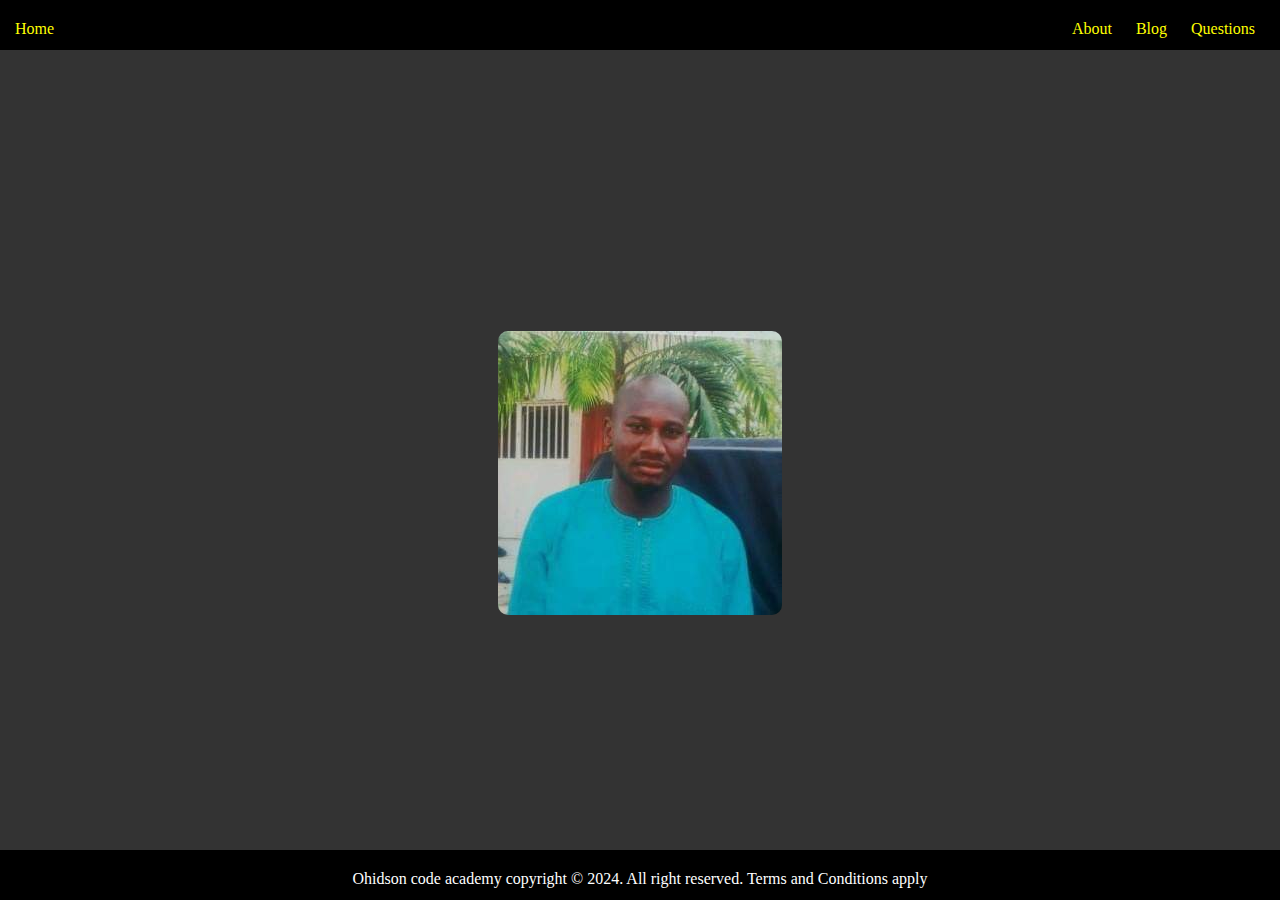
<file: index.html>
<!DOCTYPE html>
<html lang="en">
<head>
  <meta charset="UTF-8">
  <meta name="viewport" content="width=device-width, initial-scale=1.0">
  <title>Document</title>
  <link rel="stylesheet" href="style.css">
  <link href="https://fonts.googleapis.com/css?family=Raleway" rel="stylesheet">
  <link href="https://fonts.googleapis.com/css?family=Open+Sans" rel="stylesheet">
  <link href="https://fonts.googleapis.com/css?family=Montserrat:300,500,700" rel="stylesheet">
</head>
<body>
  <div class="container">
    <nav>
      <a href="#">Home</a>
      <ul>
        <li><a href="about.html">About</a></li>
        <li><a href="blog.html">Blog</a></li>
        <li><a href="question.html">Questions</a></li>        
      </ul>
      <img src="asset/images/menu_bar.png" alt="" id="bar">
    </nav>
  </div>
  <div class="img-div">
    <img src="" width="568px" height="700px" name="pics">
  </div>
  <div class="floor">
    <p class="text-center">Ohidson code academy copyright &copy; 2024. All right reserved. Terms and Conditions apply</p>
  </div>
  <script src="script.js"></script>
</body>
</html>
</file>
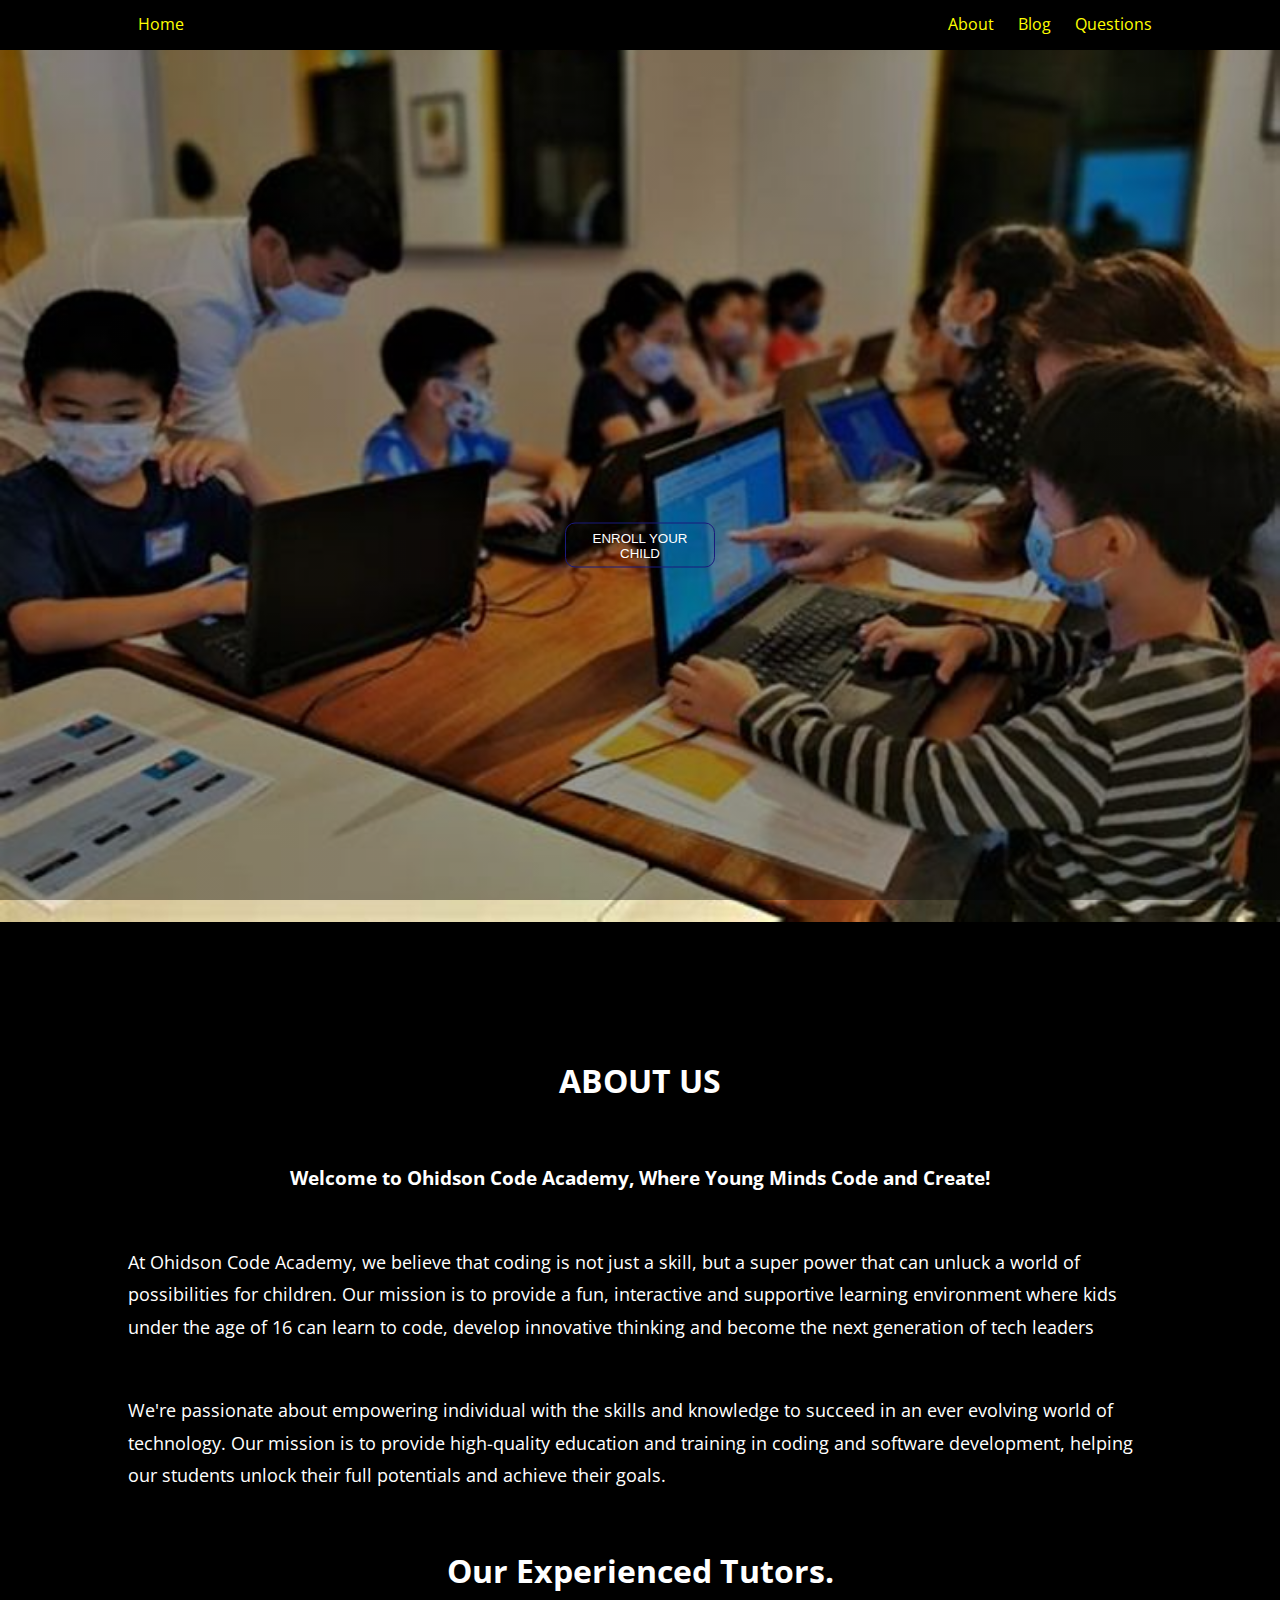
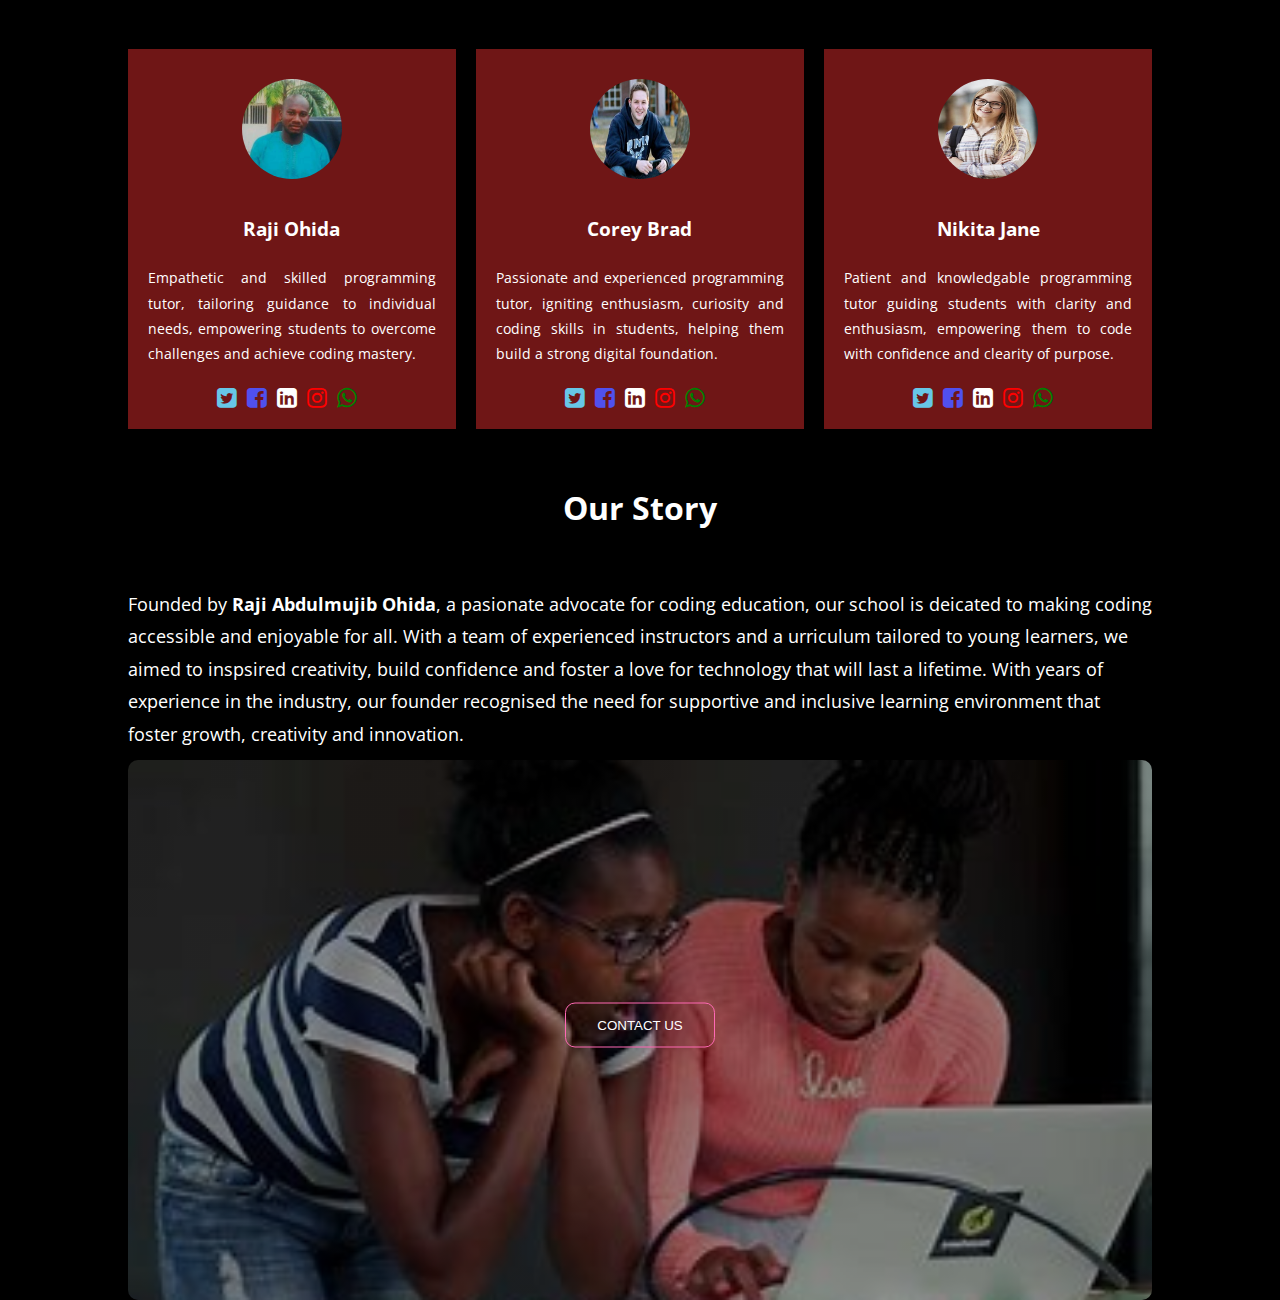
<file: about.html>
<!DOCTYPE html>
<html lang="en">
<head>
  <link href="https://fonts.googleapis.com/css?family=Raleway" rel="stylesheet">
  <link href="https://fonts.googleapis.com/css?family=Open+Sans" rel="stylesheet">
  <link href="https://fonts.googleapis.com/css?family=Montserrat:300,500,700" rel="stylesheet">
  <link rel="stylesheet" href="https://stackpath.bootstrapcdn.com/font-awesome/4.7.0/css/font-awesome.min.css">
  <meta charset="UTF-8">
  <meta name="viewport" content="width=device-width, initial-scale=1.0">
  <title>About Us</title>
  <link rel="stylesheet" href="about.css">
</head>
<body>
  <nav>
    <div class="container">
      <a href="index.html">Home</a>
      <ul>
        <li><a href="about.html">About</a></li>
        <li><a href="blog.html">Blog</a></li>
        <li><a href="question.html">Questions</a></li>        
      </ul>
    </div>
  </nav>
  <div class="content">
    <button class="btn-b">ENROLL YOUR CHILD</button>
  </div>
  <div class="container">
    <div class="about">
      <h1>ABOUT US</h1>
      <h3>Welcome to Ohidson Code Academy, Where Young Minds Code and Create!</h3>
      <p>At Ohidson Code Academy, we believe that coding is not just a skill, but a super power that can unluck a world of possibilities for children.
        Our mission is to provide a fun, interactive and supportive learning environment where kids under the age of 16 can learn to code, develop
         innovative thinking and become the next generation of tech leaders 
      </p>
      <p>We're passionate about empowering individual with the skills and knowledge to succeed in an ever evolving world of technology. Our mission is 
        to provide high-quality education and training in coding and software development, helping our students unlock their full potentials and achieve 
        their goals.</p>
      <div class="tutor">
        <h1>Our Experienced Tutors.</h1>
        <div class="flex">
          <div class="row">
            <div class="row-inner">
              <img src="asset/images/Ohidson1.jpg">
              <h3>Raji Ohida</h3>
              <p>Empathetic and skilled programming tutor, tailoring guidance to individual needs, empowering students to overcome challenges and achieve coding mastery.</p>
              <div class="icon">
                <i class="fa fa-twitter-square"><a href="https://facebook.com"></a></i>
                <i class="fa fa-facebook-square"></i>
                <i class="fa fa-linkedin-square"></i>
                <i class="fa fa-instagram"></i>
                <i class="fa fa-whatsapp"></i>
              </div>
            </div>
          </div>
          <div class="row">
            <div class="row-inner">
              <img src="asset/images/student.jpg">
              <h3>Corey Brad</h3>
              <p>Passionate and experienced programming tutor, igniting enthusiasm, curiosity and coding skills in students, helping them build a strong digital foundation.</p>
              <div class="icon">
                <i class="fa fa-twitter-square"></i>
                <i class="fa fa-facebook-square"></i>
                <i class="fa fa-linkedin-square"></i>
                <i class="fa fa-instagram"></i>
                <i class="fa fa-whatsapp"></i>
              </div>
            </div>
          </div>
          <div class="row">
            <div class="row-inner">
              <img src="asset/images/f_student.jpg" alt="">
              <h3>Nikita Jane</h3>
              <p>Patient and knowledgable programming tutor guiding students with clarity and enthusiasm, empowering them to code with confidence and clearity of purpose.</p>
              <div class="icon">
                <i class="fa fa-twitter-square"></i>
                <i class="fa fa-facebook-square"></i>
                <i class="fa fa-linkedin-square"></i>
                <i class="fa fa-instagram"></i>
                <i class="fa fa-whatsapp"></i>
              </div>
            </div>
          </div>
        </div>
      </div>  
    <div class="story">  
      <h1>Our Story</h1>
      <p>Founded by <b>Raji Abdulmujib Ohida</b>, a pasionate advocate for coding education, our school is deicated to making coding accessible and 
        enjoyable for all. With a team of experienced instructors and a urriculum tailored to young learners, we aimed to inspsired creativity, 
        build confidence and foster a love for technology that will last a lifetime. With years of experience in the industry, our founder recognised 
        the need for supportive and inclusive learning environment that foster growth, creativity and innovation.</p>
  
    </div>
    <div class="cta">
      <button class="btn">CONTACT US</button>
    </div> 
    <section class="p-5 back-dark text-white">
      <div class="container">
        <p class="text-center">Ohidson code academy copyright &copy; 2024. All right reserved. Terms and Conditions apply</p>
    </div>
  </section>
  </div>
</body>
</html>
</file>
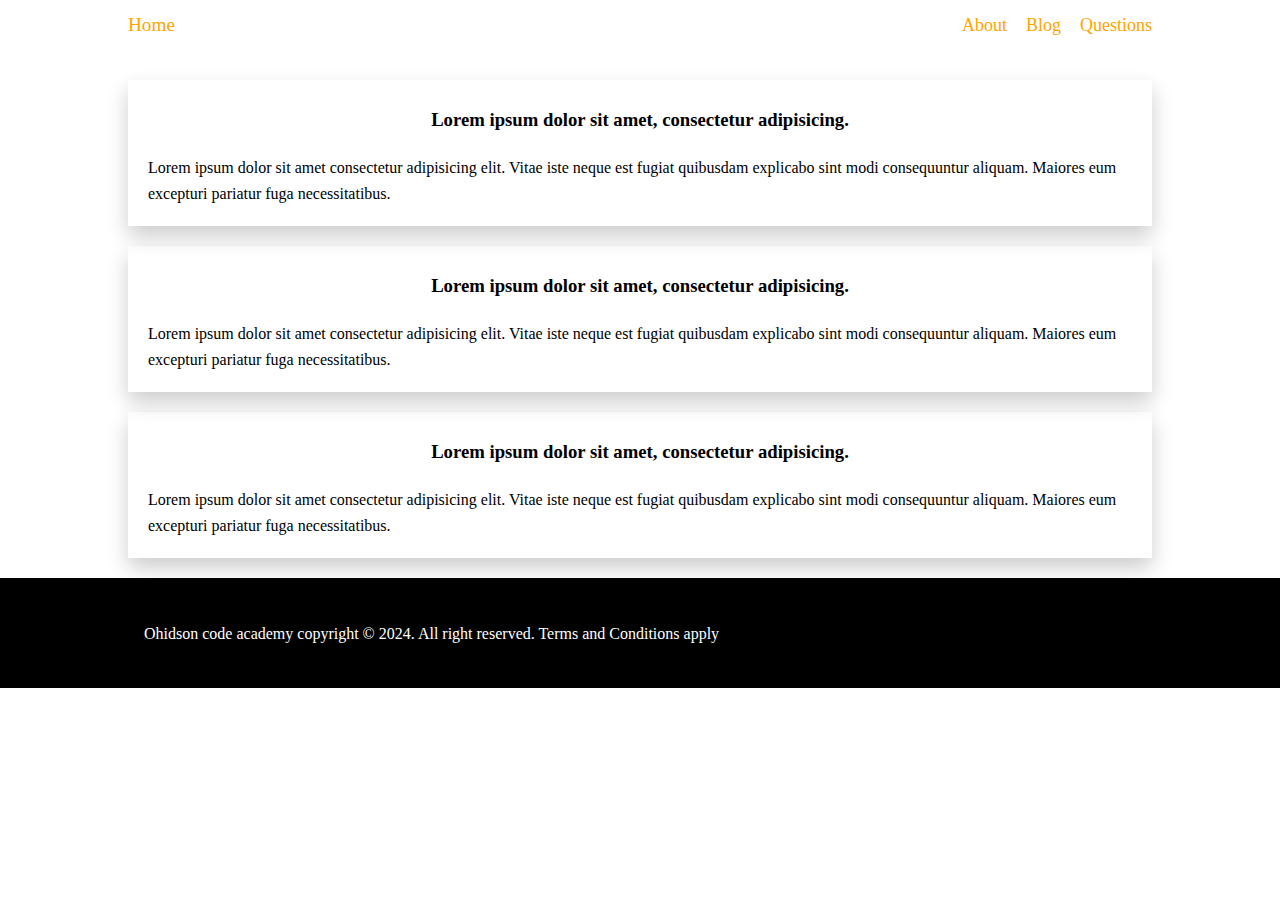
<file: blog.html>
<!DOCTYPE html>
<html lang="en">
<head>
  <meta charset="UTF-8">
  <meta name="viewport" content="width=device-width, initial-scale=1.0">
  <title>Document</title>
  <link rel="stylesheet" href="blog.css">
</head>
<body>
  <nav class="container">
    <a href="index.html">Home</a>
    <ul>
      <li><a href="about.html">About</a></li>
      <li><a href="blog.html">Blog</a></li>
      <li><a href="question.html">Questions</a></li>
    </ul>
  </nav>
  <div class="content">
    <h3>Lorem ipsum dolor sit amet, consectetur adipisicing.</h3>
    <p>Lorem ipsum dolor sit amet consectetur adipisicing elit. Vitae iste neque est fugiat quibusdam explicabo sint modi consequuntur aliquam. Maiores eum excepturi pariatur fuga necessitatibus.</p>
  </div>
  <div class="content">
    <h3>Lorem ipsum dolor sit amet, consectetur adipisicing.</h3>
    <p>Lorem ipsum dolor sit amet consectetur adipisicing elit. Vitae iste neque est fugiat quibusdam explicabo sint modi consequuntur aliquam. Maiores eum excepturi pariatur fuga necessitatibus.</p>
  </div>
  <div class="content">
    <h3>Lorem ipsum dolor sit amet, consectetur adipisicing.</h3>
    <p>Lorem ipsum dolor sit amet consectetur adipisicing elit. Vitae iste neque est fugiat quibusdam explicabo sint modi consequuntur aliquam. Maiores eum excepturi pariatur fuga necessitatibus.</p>
  </div>
  <section class="p-5 back-dark text-white">
    <div class="container">
      <p class="text-center">Ohidson code academy copyright &copy; 2024. All right reserved. Terms and Conditions apply</p>
  </div>
</section>
</body>
</html>
</file>
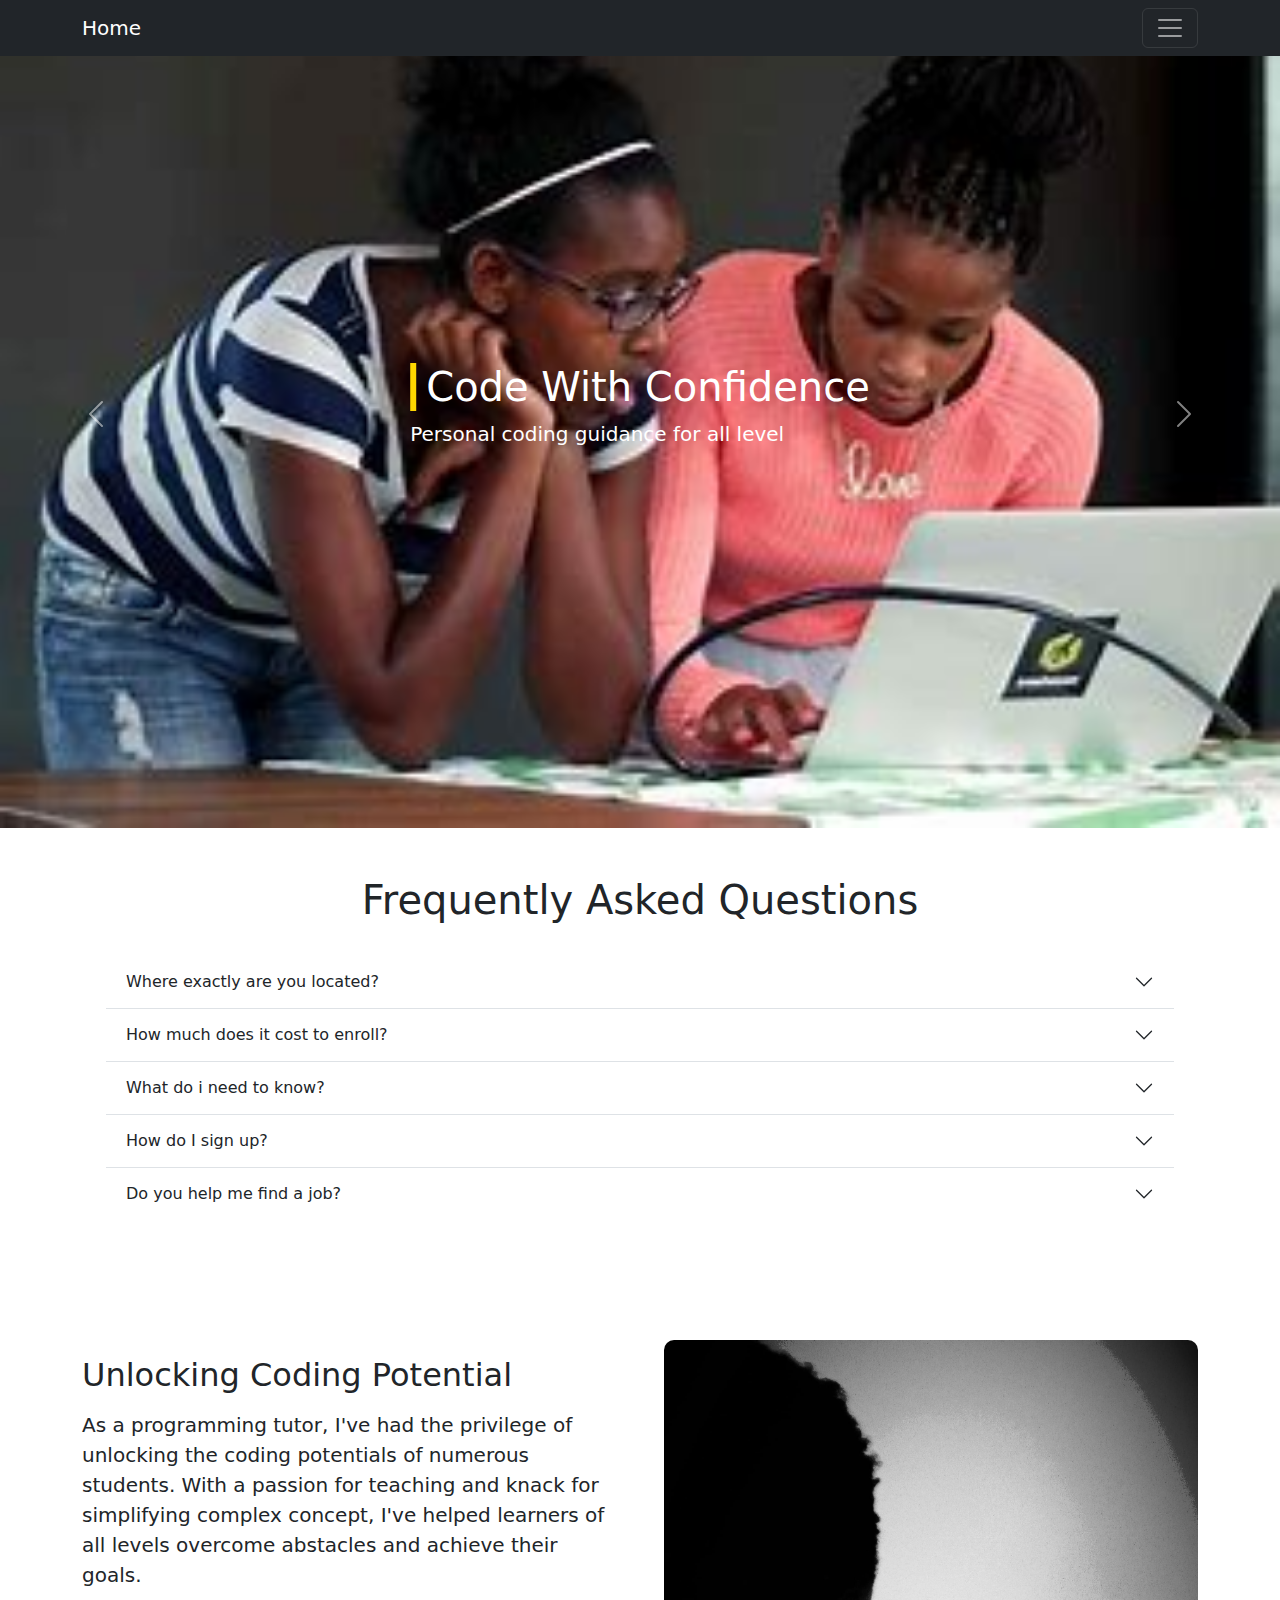
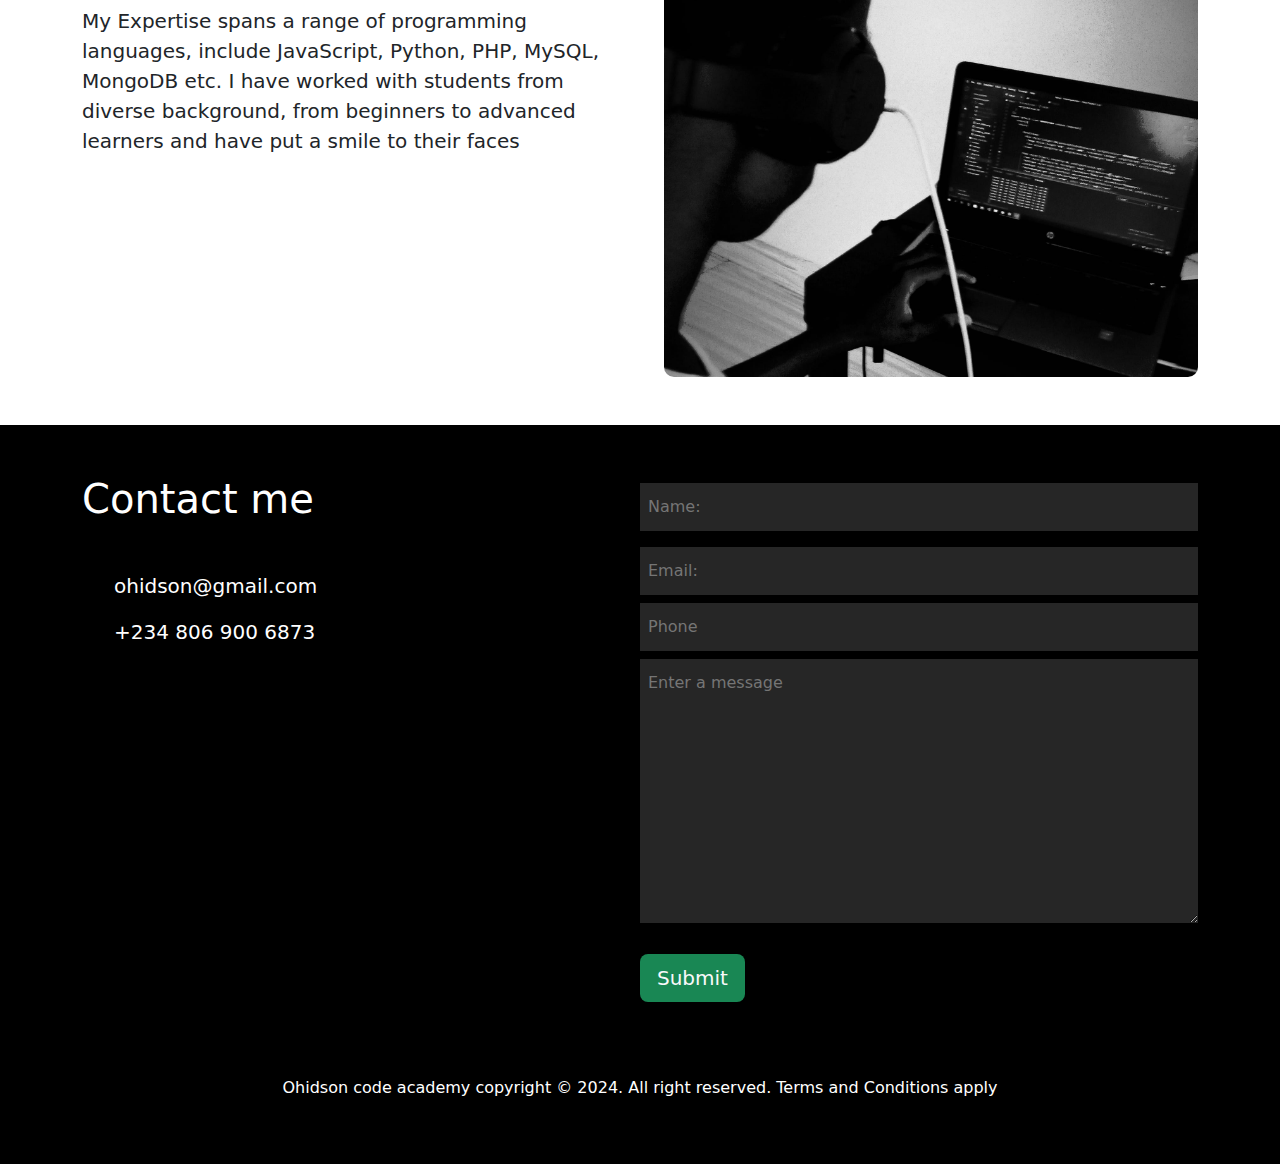
<file: question.html>
<!DOCTYPE html>
<html lang="en">
<head>
  <meta charset="UTF-8">
  <meta name="viewport" content="width=device-width, initial-scale=1.0">
  <link rel="stylesheet" href="question.css">
  <link href="https://cdn.jsdelivr.net/npm/bootstrap@5.3.3/dist/css/bootstrap.min.css" rel="stylesheet" integrity="sha384-QWTKZyjpPEjISv5WaRU9OFeRpok6YctnYmDr5pNlyT2bRjXh0JMhjY6hW+ALEwIH" crossorigin="anonymous">
  <link rel="stylesheet" href="https://cdn.jsdelivr.net/npm/bootstrap-icons@1.11.1/font/bootstrap-icons.css" integrity="sha384-4LISF5TTJX/fLmGSxO53rV4miRxdg84mZsxmO8Rx5jGtp/LbrixFETvWa5a6sESd" crossorigin="anonymous">
  <title>Questions</title>
</head>
<body>
  <!-- Navbar -->
  <nav class="navbar navbar-dark bg-dark navbar-expands-lg text-warning fixed-top">
    <div class="container">
      <a href="index.html" class="navbar-brand">Home</a>


      <button class="navbar-toggler" type="button" data-bs-toggle="collapse" data-bs-target="#navmenu">
        <span class="navbar-toggler-icon"></span>
      </button>        


      <!-- Collapse Navigation Toggle-->
      <div class="collapse navbar-collapse" id="navmenu">
        <ul class="navbar-nav ms-auto">
          <li class="nav-item">
            <a href="about.html" class="nav-link">About</a>
          </li>
          <li class="nav-item">
            <a href="blog.html" class="nav-link">Blog</a>
          </li>
          <li class="nav-item">
            <a href="question.html" class="nav-link">Questions</a>
          </li>
        </ul>
      </div>
    </div>
  </nav>
  <!-- carousel -->
  <div id="carouselExampleAutoplaying" class="carousel slide bg-carosel" data-bs-ride="carousel">
    <div class="carousel-inner">
      <!-- Item 1 -->
      <div class="carousel-item active">
        <img src="asset/images/codeSchool.jpg" class="d-block w-100" alt="...">
        <div class="content lead">
          <h1>Code With Confidence</h1>
          <p>Personal coding guidance for all level</p>
        </div>
      </div>
      <!-- Item 2 -->
      <div class="carousel-item">
        <img src="asset/images/coded.jpg" class="d-block w-100" alt="...">
        <div class="content lead">
          <h1>Elevate Your Future</h1>
          <p>Experet tutoring for aspiring coders.</p>
        </div>
      </div>
      <!-- Item 3 -->
      <div class="carousel-item">
        <img src="asset/images/volleyball.jpg" class="d-block w-100" alt="...">
        <div class="content lead">
          <h1>Unlock Your Coding Potential</h1>
          <p>Transform your skills with personalized guidance.</p>
        </div>
      </div>
    </div>
    <button class="carousel-control-prev" type="button" data-bs-target="#carouselExampleAutoplaying" data-bs-slide="prev">
      <span class="carousel-control-prev-icon" aria-hidden="true"></span>
      <span class="visually-hidden">Previous</span>
    </button>
    <button class="carousel-control-next" type="button" data-bs-target="#carouselExampleAutoplaying" data-bs-slide="next">
      <span class="carousel-control-next-icon" aria-hidden="true"></span>
      <span class="visually-hidden">Next</span>
    </button>
  </div>
  <!-- Section for accordion flush -->
  <section class="p-5">
    <div class="container">
      <h1 class="text-center">Frequently Asked Questions</h1>
      <!-- Accordion -->
      <div class="accordion accordion-flush p-4" id="questions">
        <!-- Item 1 -->
        <div class="accordion-item">
          <h2 class="accordion-header">
            <button class="accordion-button collapsed" type="button" data-bs-toggle="collapse" data-bs-target="#question-one">
              Where exactly are you located?
            </button>
          </h2>
          <div id="question-one" class="accordion-collapse collapse" data-bs-parent="#accordionFlushExample">
            <div class="accordion-body">No: 58 Beach Marine Road, Off Okene road lokoja Kogi State</div>
          </div>
        </div>
       <!-- Item 2 -->
       <div class="accordion-item">
        <h2 class="accordion-header">
          <button class="accordion-button collapsed" type="button" data-bs-toggle="collapse" data-bs-target="#question-two">
            How much does it cost to enroll?
          </button>
        </h2>
        <div id="question-two" class="accordion-collapse collapse" data-bs-parent="#accordionFlushExample">
          <div class="accordion-body">Our coding courses are competitively priced to ensure accessibility and affordable for all. 
            We offer various pricing plans to suite different needs and budgets. Here's a breakdown of our current pricing
          <ul>
            <li><b>Basic Plan</b>: $299 (one-time payment) -Access to our industry course, perfect for beginners.</li>
            <li><b>Premium Plan</b>: $499 (one-time payment) -include access to our comprehensive coding course, plus personalized 
              mentorship and project feedback.</li>
            <li><b>Pro Plan</b>: $999 (one-time payment) -Our most comprehensive package include all course, mentorship, project feedback and a guarantee job interview.</li> 
          </ul></div>
        </div>
        </div>
        <!-- Item 3-->
        <div class="accordion-item">
          <h2 class="accordion-header">
            <button class="accordion-button collapsed" type="button" data-bs-toggle="collapse" data-bs-target="#question-three">
              What do i need to know?
            </button>
          </h2>
          <div id="question-three" class="accordion-collapse collapse" data-bs-parent="#accordionFlushExample">
            <div class="accordion-body">To get the most out of our coding courses, it's helpful to know<br>
              <ul>
                <li>Basic computer skills and navigation</li>
                <li>Familiarity with basic programming concept (for beginners)</li>
              </ul>
            </div>
          </div>
        </div>
        <!-- Item 4-->
        <div class="accordion-item">
          <h2 class="accordion-header">
            <button class="accordion-button collapsed" type="button" data-bs-toggle="collapse" data-bs-target="#question-four">
              How do I sign up?
            </button>
          </h2>
          <div id="question-four" class="accordion-collapse collapse" data-bs-parent="#accordionFlushExample">
            <div class="accordion-body">Lorem ipsum dolor sit amet consectetur adipisicing elit. Architecto eaque eum incidunt cupiditate nihil molestias nam a odit recusandae unde necessitatibus ipsam numquam quisquam suscipit impedit tempore rerum, nesciunt asperiores qui corrupti officia deleniti temporibus in iste? At, numquam aut odit, adipisci, sit maxime placeat quae cumque et autem officia!</div>
          </div>
        </div>
        <!-- Item 5-->
        <div class="accordion-item">
          <h2 class="accordion-header">
            <button class="accordion-button collapsed" type="button" data-bs-toggle="collapse" data-bs-target="#question-five">
              Do you help me find a job?
            </button>
          </h2>
          <div id="question-five" class="accordion-collapse collapse" data-bs-parent="#accordionFlushExample">
            <div class="accordion-body">Lorem ipsum dolor sit amet consectetur adipisicing elit. Architecto eaque eum incidunt cupiditate nihil molestias nam a odit recusandae unde necessitatibus ipsam numquam quisquam suscipit impedit tempore rerum, nesciunt asperiores qui corrupti officia deleniti temporibus in iste? At, numquam aut odit, adipisci, sit maxime placeat quae cumque et autem officia!</div>
          </div>
        </div>
      </div>
    </div>
  </section>
  <section class="p-5">
    <div class="container">
      <div class="row text-start g-5">
        <div class="col-md">
          <h2 class="mt-3">Unlocking Coding Potential</h2>
          <p class="lead mt-3">As a programming tutor, I've had the privilege 
            of unlocking the coding potentials of numerous students. With a passion
            for teaching and knack for simplifying complex concept, I've helped 
            learners of all levels overcome abstacles and achieve their goals.          
          </p>
          <p class="lead">My Expertise spans a range of programming languages, include
            JavaScript, Python, PHP, MySQL, MongoDB etc. I have worked with students 
            from diverse background, from beginners to advanced learners and have put 
            a smile to their faces
          </p>
        </div>
        <div class="col-md">
          <img src="asset/images/avatar.jpg" class="img-fluid w-80">
        </div>
      </div>
    </div>
  </section>
  <section class="contact">
    <div class="container">
      <div class="contact-row">
        <div class="contact-row-left lead">
          <h1 class="mb-5">Contact me</h1>   
          <p><i class="bi bi-send mx-3 text-success fw-bold"></i>ohidson@gmail.com</p>
          <p><i class="bi bi-telephone mx-3 text-success fw-bold"></i>+234 806 900 6873</p>
          <div class="my-5">
            <i class="bi bi-twitter mx-2 text-info h2" id="icon"></i>
            <i class="bi bi-facebook mx-2 text-primary h2"></i>
            <i class="bi bi-instagram mx-2 text-danger h2"></i>
            <i class="bi bi-linkedin mx-2 text-primary h2"></i>
            <i class="bi bi-whatsapp mx-2 text-success h2"></i>
          </div>
        </div>
        <div class="contact-row-right">
          <form name="submit-to-google-sheet" class="">
            <input type="text" name="Name" class="my-2" placeholder="Name:">
            <input type="email" name="Email" class="my-2" placeholder="Email:">
            <input type="tel" name="Phone Number" placeholder="Phone">
            <textarea name="Message" id="" rows="10" class="my-2" placeholder="Enter a message"></textarea>
            <button class="btn btn-lg text-light bg-success my-3">Submit</button>
            <span id="msg"></span>
          </form>
        </div>
      </div>
    </div>
  </section>
  <section class="p-5 back-dark text-white">
    <div class="container">
      <p class="text-center">Ohidson code academy copyright &copy; 2024. All right reserved. Terms and Conditions apply</p>
    </div>
  </section>
  <script src="https://cdn.jsdelivr.net/npm/bootstrap@5.0.2/dist/js/bootstrap.bundle.min.js"></script>

  <script>
    const scriptURL = 'https://script.google.com/macros/s/AKfycbzhzQUXsWmVaHVmiH0dFbJLnOTMlPXodDRoMTzT_UWdIHnU3BCZ_SHNbFWShEkjWZ-6yQ/exec'
    const form = document.forms['submit-to-google-sheet']
    const msg = document.getElementById("msg")
  
    form.addEventListener('submit', e => {
      e.preventDefault()
      fetch(scriptURL, { method: 'POST', body: new FormData(form)})
        .then(response => {
          msg.innerHTML = "Message sent successfully"
          setTimeout(function(){
            msg.innerHTML = ""
          }, 5000)
        })
        form.reset()
        .catch(error => console.error('Error!', error.message))
    })
  </script>
</body>
</html>
</file>
<file: style.css>
*{
  padding: 0%;
  margin: 0%;
  box-sizing: border-box;
}

body{
  background-color: #333;
}

.container{
width: 100%;
background: #000;
height: 50px;
padding: 20px 15px;
margin-bottom: 10px;
}

nav{
  display: flex;
  justify-content: space-between;
}

.container ul a{
  text-decoration: none;
  color: #ff0;
}

nav a:nth-child(1) {
  color: #ff0;
  text-decoration: none;
}

nav ul li{
  display: inline-block;
  margin: 0 10px;
  padding-bottom: 10px;
  position: relative;
}

nav ul li::after{
  content: "";
  position: absolute;
  left: 0;
  bottom: 0.5px;
  width: 0%;
  height: 3px;
  background: #ff0;
  transition: 1s;
}

nav ul li:hover::after{
  width: 100%;
}

.img-div{
  margin-top: 25px;
  position: absolute;
  left: 50%;
  top: 50%;
  transform: translate(-50%,-50%);
}

img {
 width: 100%;
 height: auto;
 border-radius: 10px;
 cursor: pointer;
}

#bar{
  width: 25px;
  height: 25px;
  display: none;
}

/* footer */
.floor{
  background: #000;
  color: #fff;
  width: 100%;
  height: 50px;
  position: fixed;
  bottom: 0;
  left: 0;
  text-align: center;
  padding: 10px;
}

.text-center{
  text-align: center;
  margin-top: 10px;
}

@media(max-width: 568px){
  nav ul li{
    display: block;
    position: relative;
    top: 25px;
    left: 20px;
  }
  nav ul{
    position: absolute;
    top: 0;
    right: 0;
    width: 250px;
    height: 100vh;
    background: rgb(20, 20, 12);
    z-index: 2;
  }
  nav ul li:hover::after{
    width: 20%;
  }
  #bar{
    display: block;
  }
}
</file>
<file: about.css>
*{
  box-sizing: border-box;
  border: 0;
  margin: 0;
  color: #fff;
}

body{
  font-family: 'Open Sans', sans-serif;
  color: #fff;
  line-height: 1.8;
  background: #000;
}

p{
  font-size: 18px;
}

h1{
  p{
    font-size: 24px;
  }
}

.container{
  width: 80%;
  margin: auto;
}

.content{
  height: 100vh;
  width: 100%;
  background: linear-gradient(rgba(0,0,0.6,0.4),rgba(0,0,0,0.4)),url('./asset/images/coded.jpg');
  background-position: center;
  background-size: cover;
  background-repeat: no-repeat;
  background-attachment: fixed;
  overflow: auto;
}

.about{
  padding-top: 10%;
  margin: 0 auto;
  padding-bottom: 10%;
}

.about h1{
  text-align: center;
}

.about h3{
  text-align: center;
  padding-top: 5%;
}

.about p{
  padding-top: 5%;
}

.cta{
  margin: 10px auto;
  padding-bottom: 100px;
  height: 60vh;
  width: 80%;
  background: linear-gradient(rgba(0,0,0.6,0.4),rgba(0,0,0,0.4)),url('./asset/images/codeSchool.jpg');
  background-position: center;
  background-size: cover;
  background-repeat: no-repeat;
  border-radius: 10px;
  cursor: pointer;
  position: absolute;
}

.btn{
  width: 150px;
  height: 45px;
  position: absolute;
  left: 50%;
  top: 50%;
  transform: translate(-50%,50%);
  background: transparent;
  border-radius: 10px;
  position: relative;
  cursor: pointer;
  transition: all 2s;
  border: 1px solid hotpink;
}

.btn:hover{
  background: hotpink;
  border: none;
}

.btn-b{
  width: 150px;
  height: 45px;
  position: absolute;
  left: 50%;
  top: 50%;
  transform: translate(-50%,50%);
  background: transparent;
  border-radius: 10px;
  position: relative;
  cursor: pointer;
  transition: all 2s;
  border: 1px solid rgb(26, 26, 125);
}

.btn-b:hover{
  background: rgb(26, 26, 125);
  border: none;
}

nav .container{
  display: flex;
  justify-content: space-between;
  padding: 10px;
  height: 50px;
}

nav .container ul{
  position: absolute;
  right: 10%;
}

nav ul li{
  margin-left: 20px;
  position: relative;
}

nav ul li::after{
  content: "";
  position: absolute;
  left: 0;
  bottom: -3px;
  width: 0%;
  height: 6px;
  background: yellow;
  transition: all 1s;
}

nav ul li:hover::after{
  width: 100%;
}


nav .container a:first-child{
  color: yellow;
  text-decoration: none;
}

nav ul a{
  text-decoration: none;
  color: yellow;
}

nav ul li{
  list-style: none;
  color: yellow;
  display: inline-block;
}

/* STORY */
.story{
  padding-top: 50px;
}
/*--- Tutor ---*/
.tutor{
  margin-top: 50px;
}

.tutor h1{
  text-align: center;
  margin-bottom: 50px;
}

.flex{
  display: flex;
  justify-content: space-between;
  align-items: center;
}

.row{
  flex-basis: 32%;
}

.row-inner{
  background: #6f1616; 
  text-align: center;
  padding: 20px;
}

.flex .row .row-inner img{
  margin: 10px;
  height: 100px;
  width: 100px;
  border-radius: 50%;
}

.flex .row .row-inner p{
  font-size: 14px;
  text-align: justify;
  margin: 5px auto;
}

.icon{
  margin-top: 20px ;
  display: flex;
  justify-content: center;
}

.icon i{
  margin-right: 10px;
  font-size: 23px;
  transition: 1s;
}

.icon i:hover{
  transform: translateY(-5px);
}

.fa-twitter-square{
  color: rgb(103, 199, 231);
}

.fa-facebook-square{
  color: rgb(80, 80, 238);
}

.fa-instagram{
  color: red;
}

.fa-whatsapp{
  color: green
}

img{
  width: 100%;
  height: 70vh;
}

/*--- Footer ----*/
.back-dark{
  background: #000;
  color: #fff;
  padding: 20px;
  text-align: center;
}

/* media query*/
@media(max-width: 600px){
  .flex{
    flex-direction: column;
    gap:25px;
  }
}
</file>
<file: blog.css>
*{
  padding: 0px;
  margin: 0px;
  box-sizing: border-box;
}

body{
 font-family: 'Times New Roman', Times, serif;
 line-height: 1.6;
 background: #fff;
 color: #000;
}

nav{
  padding-bottom: 20px;
  height: 50px;
}

nav a:first-child{
  text-decoration: none;
  color: orange;
  font-size: larger;
}

.container{
  width: 80%;
  height: 50px;
  margin: 10px auto;
  display: flex;
  justify-content: space-between;
  align-items: center;
}

.container ul li{
  display: inline-block;
  margin-left: 15px;
  position: relative;
}

.container ul li a::after{
  content: "";
  width: 0%;
  height: 4px;
  background: orange;
  position: absolute;
  left: 0%;
  bottom: -6px;
  transition: all 1s;
}

.container ul li a:hover::after {
  width: 100%;
}

.container ul li a{
  text-decoration: none;
  font-size: large;
  position: relative;
}

.text-center{
  text-align: center;
}

.content{
  width: 80%;
  margin: 20px auto;
  padding: 10px;
  box-shadow: 0px 10px 20px rgba(0, 0, 0, 0.2);
  transition: all 0.5s;
}

.content h3{
  text-align: center;
  padding: 15px 0 10px 0;
}

.content p{
  padding: 10px;
}

.content:hover{
  border-left: 2px solid orange;
  border-width: 10px; 
}

footer{
  margin-top: 10%;
  background: #000;
  color: #fff;
}

.foot{
  width: 80%;
  margin: 20px auto;
}

.back-dark{
  background: #000;
  color: #fff;
  padding: 20px;
  text-align: center;
}
</file>
<file: question.css>
body{
  
}

.contact{
  background: #000;
  color: #fff;
  padding-top: 50px;
  
}

.content{
  position: absolute;
  top: 50%;
  left: 50%;
  color: #fff;
  transform: translate(-50%,-50%);
  animation-name: myFrame;
  animation-duration: 2s;
  animation-timing-function: ease-in-out;
}

.content h1{
  border-left: 6px solid gold;
  border-radius: 0px;
  padding-left: 10px;
}

.contact-row{
  display: flex;
  justify-content: space-between;
}

.contact-row-left{
  flex-basis: 38%;
}

.contact-row-right{
  flex-basis: 50%;
}

.img-fluid{
  border-radius: 10px;
}

/*  carousel */

.carousel-caption{
  position: absolute;
  left: 50%;
  top: 50%;
}

.carousel-caption h5{
  text-transform: uppercase;
  font-weight: 700;
}

.bg-carosel{
  background: linear-gradient(0,0,0,0.7);
}

/* form */
input, textarea{
  width: 100%;
  padding: 12px 8px;
  outline: none;
  background: #262626;
  border: 0;
  color: #fff
}

#icon:hover {
 transform: translateY(-3px);
}

#msg{
  display: block;
  padding-bottom: 10px;
  color: orange
}

/* footer */
.back-dark{
  background: #000;
}

.w-5{
  width: 40px;
  height: 40px;
}

/* --- Keyframe ---- */
@keyframes myFrame {
 0%{
 right: -400px;
 }
 37.5%{
  right: -300px;
 }
 87.5%{
  right: -100px;
 }
 100%{
  right: 0px;
 }
  
}

/*media Query*/
@media(max-width: 768px){
  .contact-row{
    display: block;
  }
}
</file>
